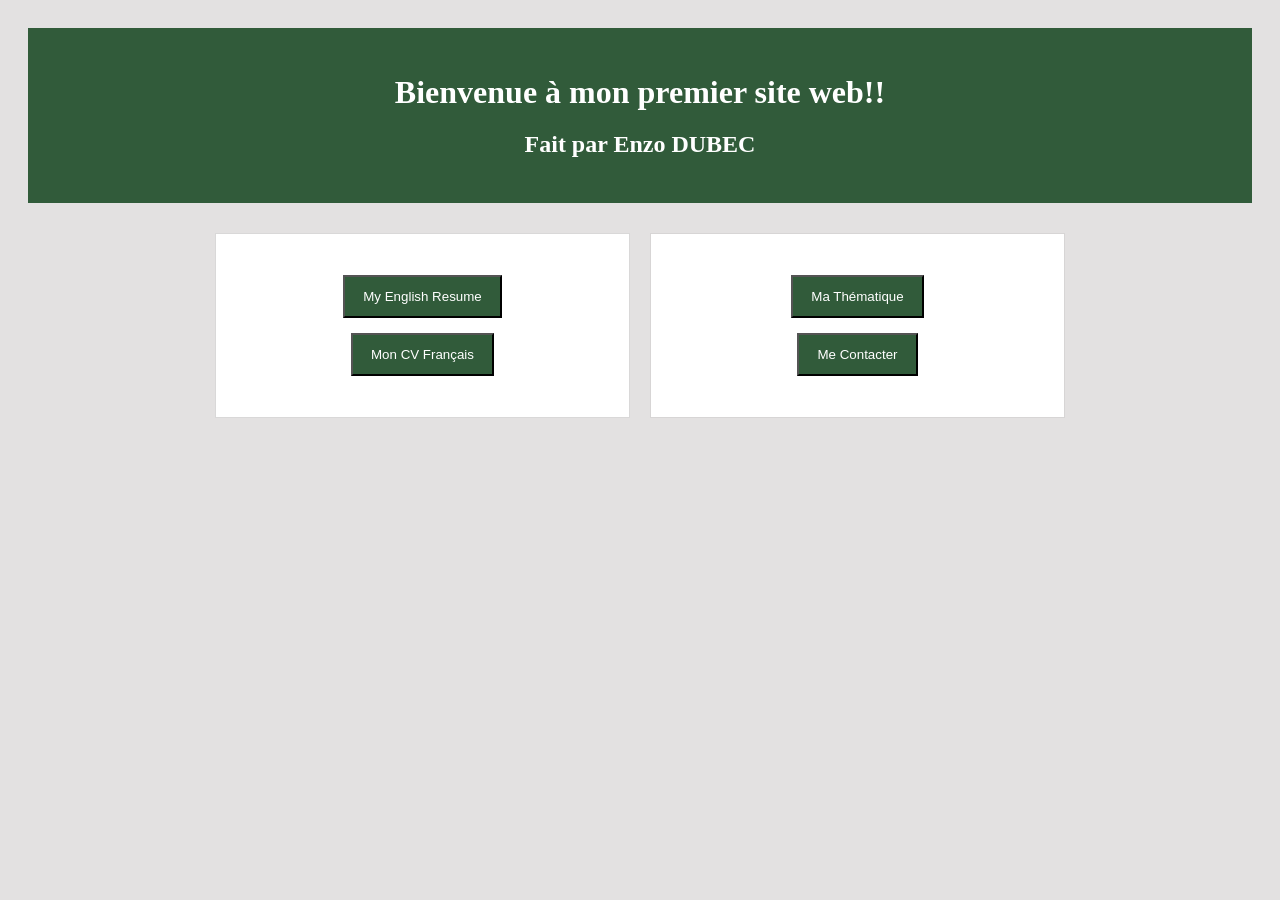
<file: index.html>
<!DOCTYPE html>
<!-- Indique que ce fichier est une page HTML (basique -_-) -->
<html>
    <!-- <html> : contient toute la page -->

    <head>
        <!-- <head> : informations invisibles sur la page (titre, style, accents... en bref le paramétrage) -->
        <meta charset="utf-8"> <!-- Permet d'afficher correctement les accents (é, è, à... puisque certain navigateur ont du mal à les afficher) -->
        <title>Accueil Site Web DUBEC</title> <!-- Titre affiché dans l'onglet du navigateur, en haut -->
        <link rel="stylesheet" href="index.css"> <!-- Relie la page à son fichier de style, soit le fichier css (couleurs, mise en page) -->
    </head>

    <body>
    <!-- <body> : tout ce qui est visible sur la page, le corps quoi... -->

    <!-- <header> : l'en-tête de la page (titre principal) -->
    <header>
      <strong><h1>Bienvenue à mon premier site web!!</h1></strong> <!-- <h1> : titre principal, <strong> : texte en gras -->
      <p><h2>Fait par Enzo DUBEC</h2></p> <!-- <h2> : sous-titre, <p> : paragraphe -->
    </header>

    <!-- <div> class="content" Est la fondation de la page (positionnement de left et right) -->
    <div class="content">

     <!-- Colonne de gauche : les CV, français et anglais -->
     <div class="left">
        <ul> <!-- <ul> : liste -->
         <!-- <li> : un élément de la liste, <button> : bouton, <a href="..."> sont les boutons avec les liens des CV  -->
         <li><button><a href="EN_Resume_html.HTML">My English Resume</a></button></li>
         <li><button><a href="FR_CV_html.HTML">Mon CV Français</a></button></li>
        </ul>
        
     </div>

     <!-- Colonne de droite : la thématique/projet choisit et le contact -->
     <div class="right">
      <ul>
        <!-- [répétiton] <li> : un élément de la liste, <button> : bouton, <a href="..."> sont les boutons avec les liens des CV  -->
         <li><button><a href="Thematique.html">Ma Thématique</a></button></li>
         <li><button><a href="Contacte.html">Me Contacter</a></button></li>
      </ul>
     </div>
    </div>     
    </body>
</html>
</file>
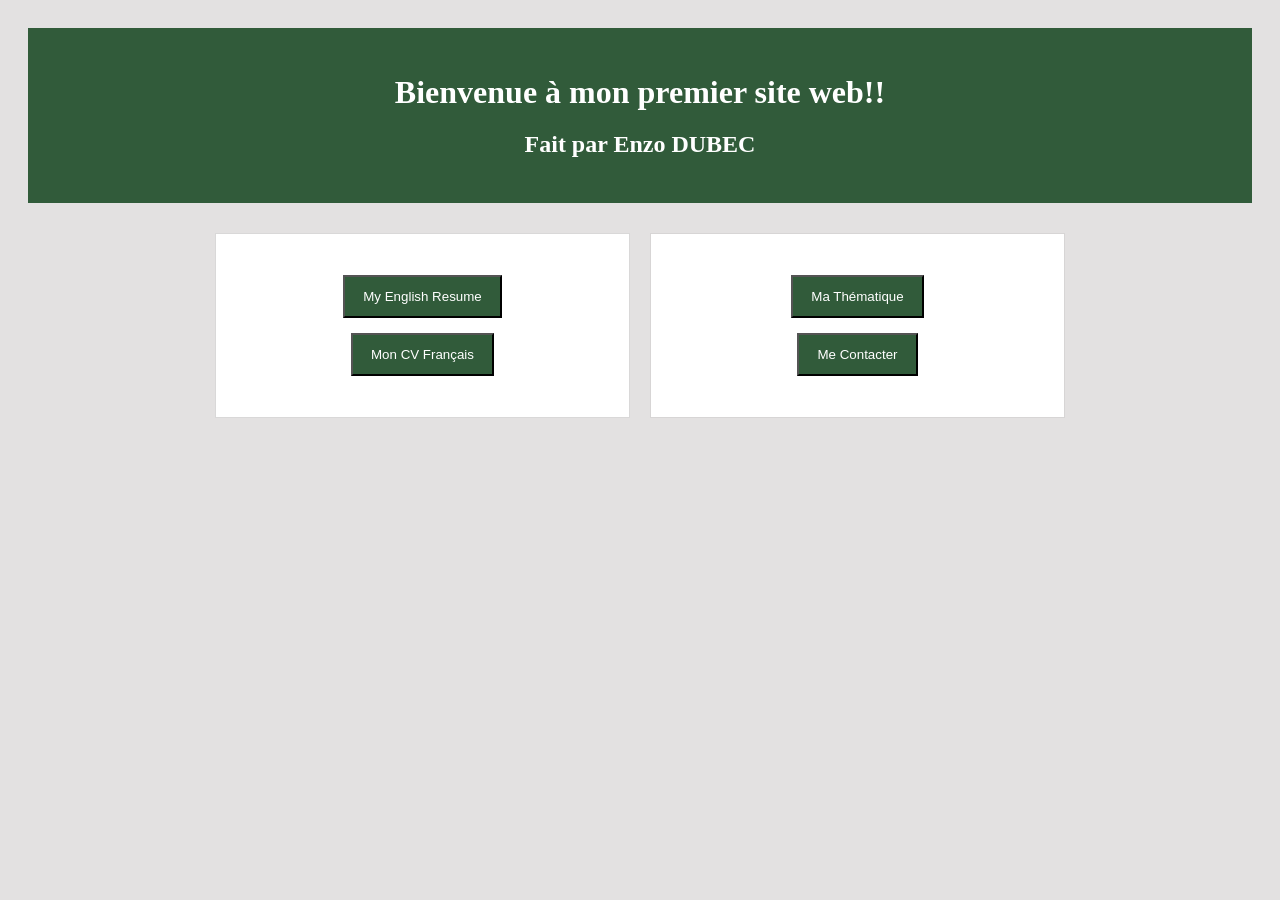
<file: accueil.html>
<!DOCTYPE html>
<!-- Indique que ce fichier est une page HTML (basique -_-) -->
<html>
    <!-- <html> : contient toute la page -->

    <head>
        <!-- <head> : informations invisibles sur la page (titre, style, accents... en bref le paramétrage) -->
        <meta charset="utf-8"> <!-- Permet d'afficher correctement les accents (é, è, à... puisque certain navigateur ont du mal à les afficher) -->
        <title>Accueil Site Web DUBEC</title> <!-- Titre affiché dans l'onglet du navigateur, en haut -->
        <link rel="stylesheet" href="accueil.css"> <!-- Relie la page à son fichier de style, soit le fichier css (couleurs, mise en page) -->
    </head>

    <body>
    <!-- <body> : tout ce qui est visible sur la page, le corps quoi... -->

    <!-- <header> : l'en-tête de la page (titre principal) -->
    <header>
      <strong><h1>Bienvenue à mon premier site web!!</h1></strong> <!-- <h1> : titre principal, <strong> : texte en gras -->
      <p><h2>Fait par Enzo DUBEC</h2></p> <!-- <h2> : sous-titre, <p> : paragraphe -->
    </header>

    <!-- <div> class="content" Est la fondation de la page (positionnement de left et right) -->
    <div class="content">

     <!-- Colonne de gauche : les CV, français et anglais -->
     <div class="left">
        <ul> <!-- <ul> : liste -->
         <!-- <li> : un élément de la liste, <button> : bouton, <a href="..."> sont les boutons avec les liens des CV  -->
         <li><button><a href="EN_Resume_html.HTML">My English Resume</a></button></li>
         <li><button><a href="FR_CV_html.HTML">Mon CV Français</a></button></li>
        </ul>
        
     </div>

     <!-- Colonne de droite : la thématique/projet choisit et le contact -->
     <div class="right">
      <ul>
        <!-- [répétiton] <li> : un élément de la liste, <button> : bouton, <a href="..."> sont les boutons avec les liens des CV  -->
         <li><button><a href="Thematique.html">Ma Thématique</a></button></li>
         <li><button><a href="Contacte.html">Me Contacter</a></button></li>
      </ul>
     </div>
    </div>     
    </body>
</html>
</file>
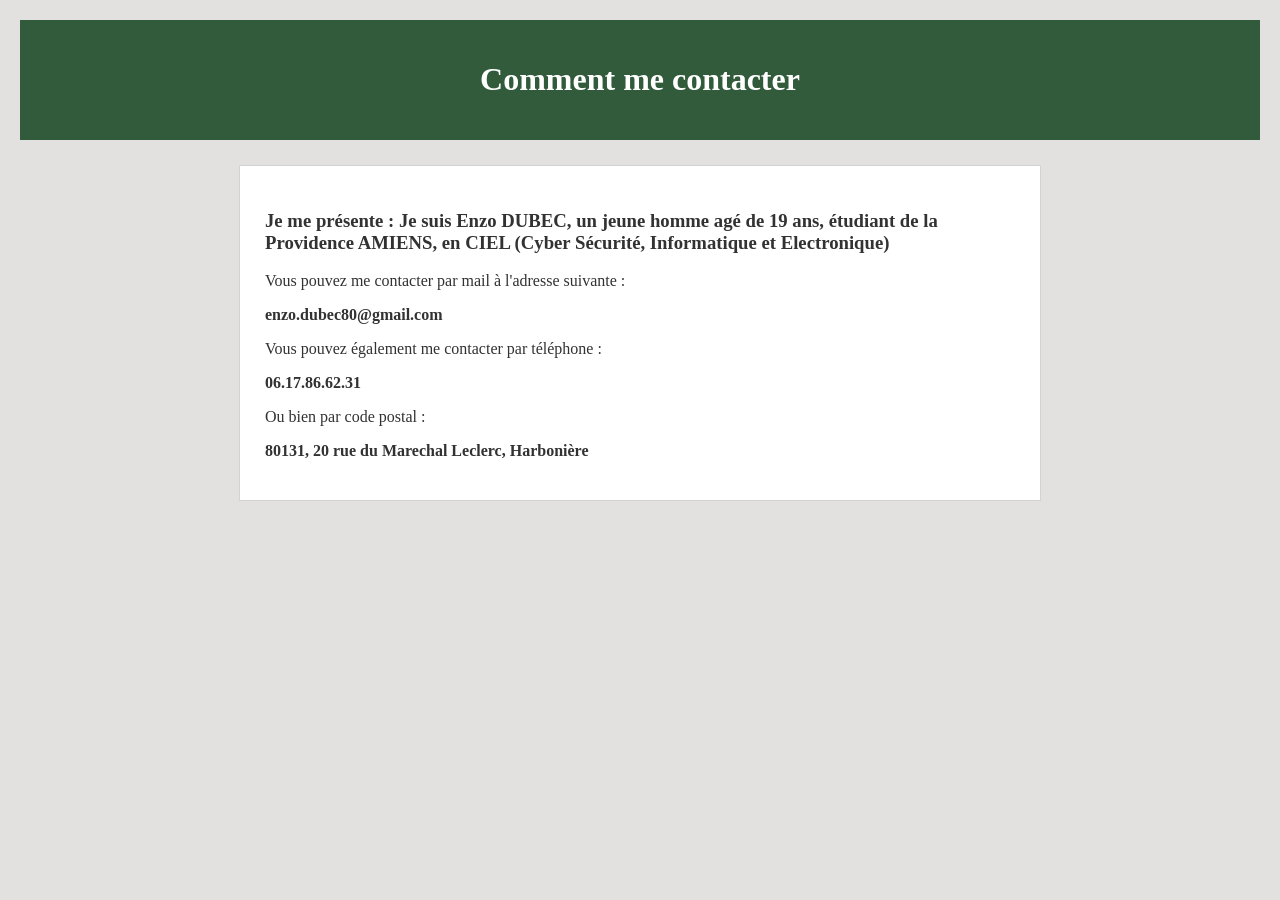
<file: Contacte.html>
<!DOCTYPE html>
<!-- Indique au navigateur que ce fichier est une page HTML -->
<html>
    <head>
        <!-- Informations invisibles sur la page (titre, style, accents... en bref le paramétrage) -->
        <title>Contact</title> <!-- Titre affiché dans l'onglet du navigateur en haut -->
        <link rel="stylesheet" href="contacte.css"> <!-- Relie la page à son fichier de style, soit le fichier css (couleurs, mise en page) -->
    </head>
    <body>
     <!-- <header> : l'en-tête de la page -->
     <header>
        <h1>Comment me contacter</h1> <!-- Titre principal de la page qui est celle de Contact -->
     </header> 

    <!-- <div> : regroupe le contenu de la page -->
    <div class="content">
            <!-- Ma présentation et comment me contacter, utilisant la balise <p> soit paragraphe -->
            <p><h3>Je me présente : Je suis Enzo DUBEC, un jeune homme agé de 19 ans, étudiant de la Providence AMIENS, en CIEL (Cyber Sécurité, Informatique et Electronique)</h3></p>
            <p>Vous pouvez me contacter par mail à l'adresse suivante :</p>
            <!-- <strong> : met le texte en gras pour le mettre en évidence -->
            <p><strong>enzo.dubec80@gmail.com</strong></p>
            <p>Vous pouvez également me contacter par téléphone :</p>
            <!-- éviter de publier son numéro de téléphone merci (-_-) ou de m'appeler inutilement -->
            <p><strong>06.17.86.62.31</strong></p>
            <p>Ou bien par code postal :</p>
            <p><strong>80131, 20 rue du Marechal Leclerc, Harbonière</strong></p>
        </div>
    </body>
</html>
</file>
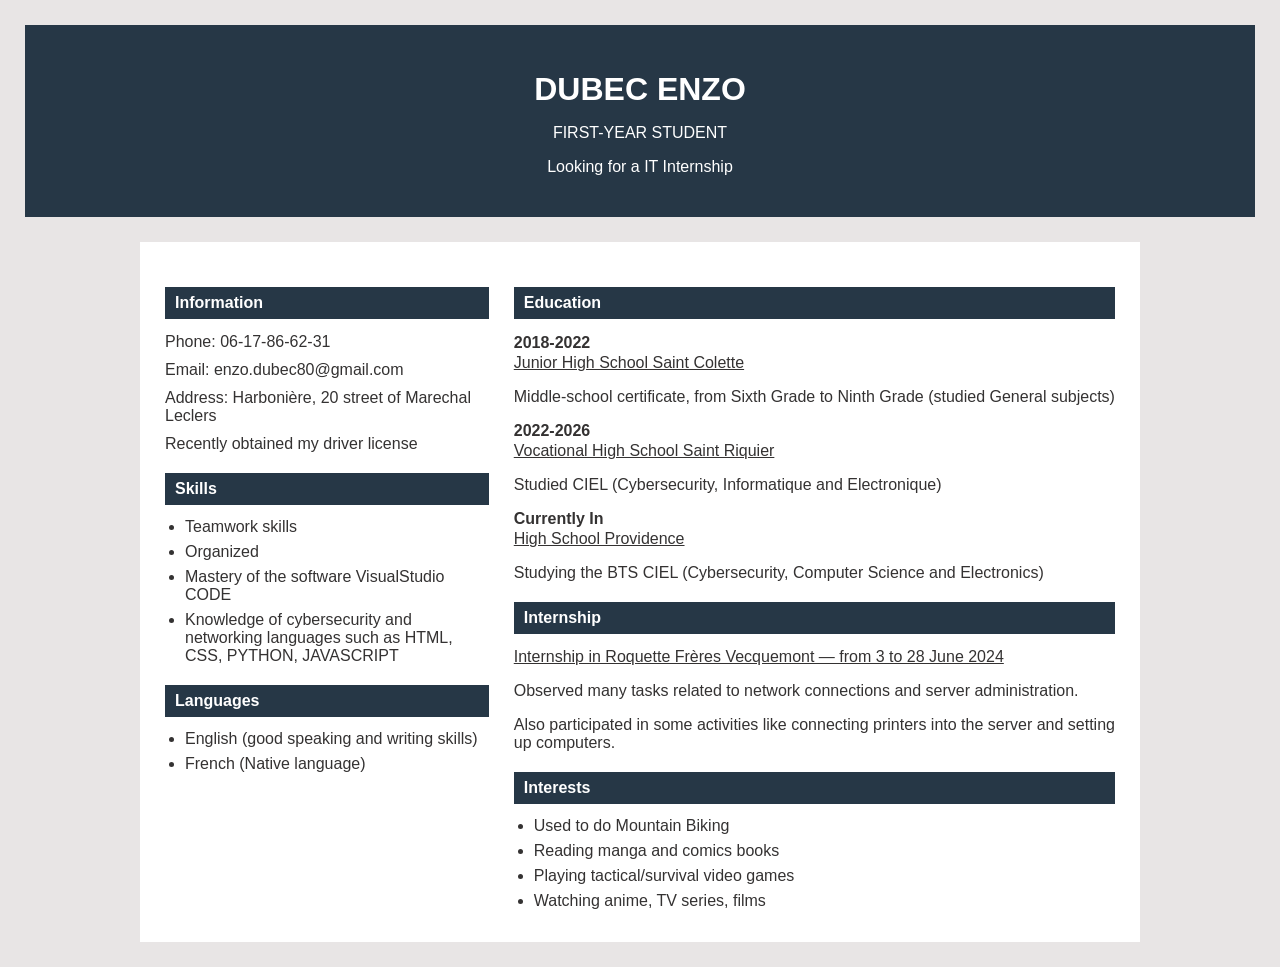
<file: EN_Resume_html.HTML>
<!DOCTYPE html>
<!-- Indique au navigateur que ce fichier est une page HTML -->
<html>
<head>
<!-- Informations invisibles sur la page (titre, style, accents... en bref le paramétrage) -->
<meta charset="UTF-8"> <!-- Permet d'afficher correctement les accents et caractères spéciaux -->
<title>Dubec Enzo Resume</title> <!-- Titre affiché dans l'onglet du navigateur -->
<link rel="stylesheet" href="EN_Resume.css"> <!-- Relie la page à son fichier de style css -->
</head>
<body>

<!-- <header> : en-tête du CV (mon nom, statut, stage, etc...) -->
<header>
  <h1>DUBEC ENZO</h1> <!-- Mon nom-->
  <p>FIRST-YEAR STUDENT</p> <!-- Mon statut d'étudiant -->
  <p>Looking for a IT Internship</p> <!-- Mon objectif de stage -->
</header>

<!-- <div> : boîte qui regroupe tout le contenu du CV -->
<div class="content">

  <!-- Colonne de gauche : informations pratiques, compétences, langues -->
  <div class="left">
    <h2>Information</h2> <!-- <h2> : titre de section -->
    <div class="contact"> <!-- div pour les coordonnées et moyen de contact -->
      <p>Phone: 06-17-86-62-31</p>
      <p>Email: enzo.dubec80@gmail.com</p>
      <p>Address: Harbonière, 20 street of Marechal Leclers</p>
      <p>Recently obtained my driver license</p> <!-- Obtenue récemment durant les vacances (^.^) -->
    </div>

    <h2>Skills</h2>
    <!-- <ul> : liste ordonnée, <li> : un élément de la liste -->
    <ul>
      <li>Teamwork skills</li> <!-- Je sais travailler en équipe et m'adapter aux autres -->
      <li>Organized</li> <!-- Je suis organisé et j'aime que les choses soient bien faites sauf quand je suis pressé -->
      <li>Mastery of the software VisualStudio CODE</li> <!-- Je dirai pas maîtrise mais plutôt une bonne connaissance -->
      <li>Knowledge of cybersecurity and networking languages such as HTML, CSS, PYTHON, JAVASCRIPT</li>
    </ul>

    <h2>Languages</h2> <!-- un de mes points forts -->
    <ul>
      <li>English (good speaking and writing skills)</li>
      <li>French (Native language)</li>
    </ul>
  </div>

  <!-- Colonne de droite : parcours scolaire, stage, centres d'intérêt -->
  <div class="right">
    <h2>Education</h2>
    <!-- Les "class" (date, school, detail) permettent au CSS de mettre en forme chaque type d'information avec different styles (comme souligné ou bien d'autre choses) -->
    <p class="date">2018-2022</p>
    <p class="school">Junior High School Saint Colette</p>
    <p class="detail">Middle-school certificate, from Sixth Grade to Ninth Grade (studied General subjects)</p>
    <p class="date">2022-2026</p>
    <p class="school">Vocational High School Saint Riquier</p>
    <p class="detail">Studied CIEL (Cybersecurity, Informatique and Electronique)</p>
    <p class="date">Currently In</p>
    <p class="school">High School Providence</p>
    <p class="detail">Studying the BTS CIEL (Cybersecurity, Computer Science and Electronics)</p>
    <h2>Internship</h2>
    <p class="school">Internship in Roquette Frères Vecquemont — from 3 to 28 June 2024</p>
    <p class="detail">Observed many tasks related to network connections and server administration.</p> 
    <p class="detail">Also participated in some activities like connecting printers into the server and setting up computers.</p>

    <h2>Interests</h2> <!-- Mes centres d'intérêt, ce que j'aime faire dans mon temps libre -->
    <ul>
      <li>Used to do Mountain Biking</li>
      <li>Reading manga and comics books</li>
      <li>Playing tactical/survival video games </li>
      <li>Watching anime, TV series, films</li>
    </ul>

  </div>

</div>

</body>
</html>
</file>
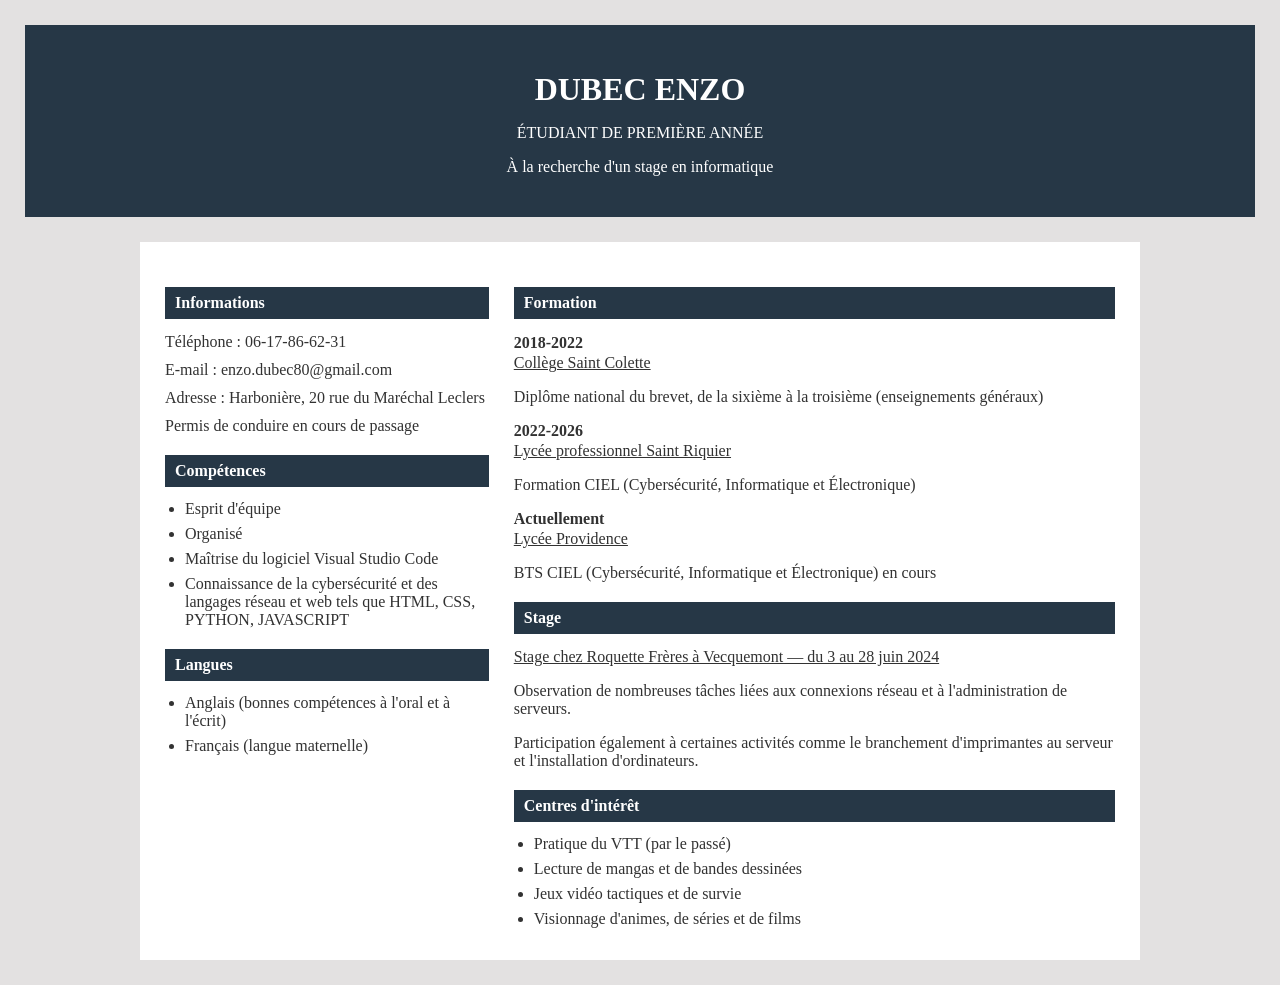
<file: FR_CV_html.HTML>
<!DOCTYPE html>
<!-- Indique au navigateur que ce fichier est une page HTML -->
<html>
<head>
<!-- Informations invisibles sur la page -->
<meta charset="UTF-8"> <!-- Permet d'afficher correctement les accents -->
<title>CV Dubec Enzo</title> <!-- Titre affiché dans l'onglet du navigateur -->
<link rel="stylesheet" href="FR_CV.css"> <!-- Relie la page à son fichier de style css -->
</head>
<body>

<!-- <header> : en-tête du CV (nom, statut, recherche de stage) -->
<header>
  <h1>DUBEC ENZO</h1> <!-- Titre principal : le nom -->
  <p>ÉTUDIANT DE PREMIÈRE ANNÉE</p> <!-- <p> : paragraphe -->
  <p>À la recherche d'un stage en informatique</p>
</header>

<!-- <div> : div qui regroupe tout le contenu du CV -->
<div class="content">

  <!-- Colonne de gauche : informations pratiques, compétences, langues -->
  <div class="left">
    <h2>Informations</h2> <!-- <h2> : titre de section -->
    <div class="contact"> <!-- Boîte pour les coordonnées et moyens de contact -->
      <p>Téléphone : 06-17-86-62-31</p>
      <p>E-mail : enzo.dubec80@gmail.com</p>
      <p>Adresse : Harbonière, 20 rue du Maréchal Leclers</p>
      <p>Permis de conduire en cours de passage</p>
    </div>

    <h2>Compétences</h2>
    <!-- <ul> : liste à puces, <li> : un élément de la liste -->
    <ul>
      <li>Esprit d'équipe</li> <!-- Je sais travailler en équipe et m'adapter aux autres -->
      <li>Organisé</li><!-- Je suis organisé et j'aime que les choses soient bien faites sauf quand je suis pressé -->
      <li>Maîtrise du logiciel Visual Studio Code</li> <!-- Je dirai pas maîtrise mais plutôt une bonne connaissance -->
      <li>Connaissance de la cybersécurité et des langages réseau et web tels que HTML, CSS, PYTHON, JAVASCRIPT</li>
    </ul>

    <h2>Langues</h2> <!-- un de mes points forts -->
    <ul>
      <li>Anglais (bonnes compétences à l'oral et à l'écrit)</li>
      <li>Français (langue maternelle)</li>
    </ul>
  </div>

  <!-- Colonne de droite : parcours scolaire, stage, centres d'intérêt -->
  <div class="right">
    <h2>Formation</h2>
    <!-- Les "class" (date, school, detail) permettent au CSS de mettre en forme chaque type d'information avec different styles (comme souligné ou bien d'autre choses) -->
    <p class="date">2018-2022</p>
    <p class="school">Collège Saint Colette</p>
    <p class="detail">Diplôme national du brevet, de la sixième à la troisième (enseignements généraux)</p>
    <p class="date">2022-2026</p>
    <p class="school">Lycée professionnel Saint Riquier</p>
    <p class="detail">Formation CIEL (Cybersécurité, Informatique et Électronique)</p>
    <p class="date">Actuellement</p>
    <p class="school">Lycée Providence</p>
    <p class="detail">BTS CIEL (Cybersécurité, Informatique et Électronique) en cours</p>
    <h2>Stage</h2>
    <p class="school">Stage chez Roquette Frères à Vecquemont — du 3 au 28 juin 2024</p>
    <p class="detail">Observation de nombreuses tâches liées aux connexions réseau et à l'administration de serveurs.</p> 
    <p class="detail">Participation également à certaines activités comme le branchement d'imprimantes au serveur et l'installation d'ordinateurs.</p>

    <h2>Centres d'intérêt</h2> <!-- Mes centres d'intérêt, ce que j'aime faire dans mon temps libre -->
    <ul>
      <li>Pratique du VTT (par le passé)</li>
      <li>Lecture de mangas et de bandes dessinées</li>
      <li>Jeux vidéo tactiques et de survie</li>
      <li>Visionnage d'animes, de séries et de films</li>
    </ul>

  </div>

</div>

</body>
</html>
</file>
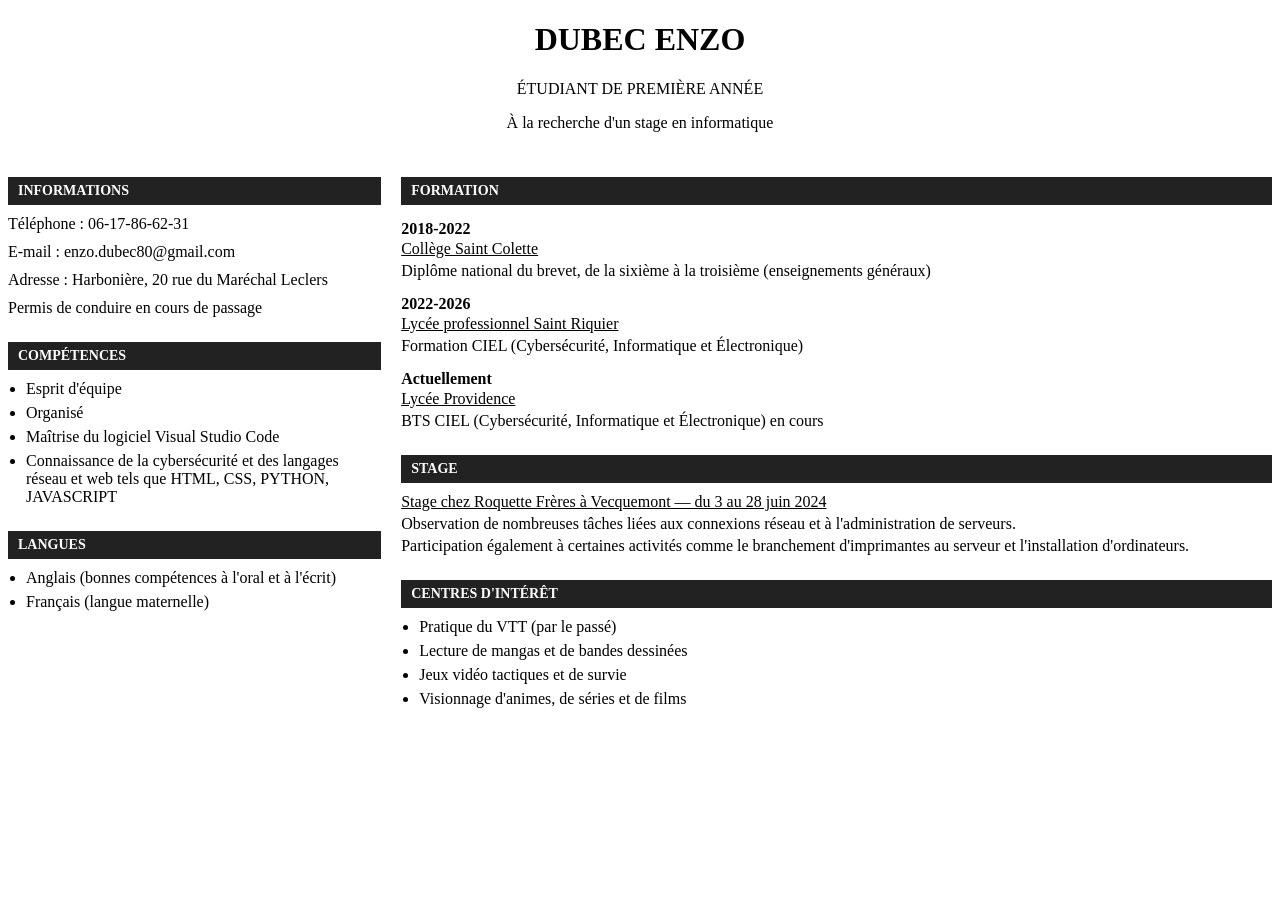
<file: FR_Resume_html.HTML>
<!DOCTYPE html>
<html>
<head>
<meta charset="UTF-8">
<title>CV Dubec Enzo</title>
<link rel="stylesheet" href="FR_Resume.css">
</head>
<body>

<header>
  <h1>DUBEC ENZO</h1>
  <p>ÉTUDIANT DE PREMIÈRE ANNÉE</p>
  <p>À la recherche d'un stage en informatique</p>
</header>

<div class="content">
  <div class="left">
    <h2>Informations</h2>
    <div class="contact">
      <p>Téléphone : 06-17-86-62-31</p>
      <p>E-mail : enzo.dubec80@gmail.com</p>
      <p>Adresse : Harbonière, 20 rue du Maréchal Leclers</p>
      <p>Permis de conduire en cours de passage</p>
    </div>

    <h2>Compétences</h2>
    <ul>
      <li>Esprit d'équipe</li>
      <li>Organisé</li>
      <li>Maîtrise du logiciel Visual Studio Code</li>
      <li>Connaissance de la cybersécurité et des langages réseau et web tels que HTML, CSS, PYTHON, JAVASCRIPT</li>
    </ul>

    <h2>Langues</h2>
    <ul>
      <li>Anglais (bonnes compétences à l'oral et à l'écrit)</li>
      <li>Français (langue maternelle)</li>
    </ul>
  </div>

  <div class="right">
    <h2>Formation</h2>
    <p class="date">2018-2022</p>
    <p class="school">Collège Saint Colette</p>
    <p class="detail">Diplôme national du brevet, de la sixième à la troisième (enseignements généraux)</p>
    <p class="date">2022-2026</p>
    <p class="school">Lycée professionnel Saint Riquier</p>
    <p class="detail">Formation CIEL (Cybersécurité, Informatique et Électronique)</p>
    <p class="date">Actuellement</p>
    <p class="school">Lycée Providence</p>
    <p class="detail">BTS CIEL (Cybersécurité, Informatique et Électronique) en cours</p>
    <h2>Stage</h2>
    <p class="school">Stage chez Roquette Frères à Vecquemont — du 3 au 28 juin 2024</p>
    <p class="detail">Observation de nombreuses tâches liées aux connexions réseau et à l'administration de serveurs.</p> 
    <p class="detail">Participation également à certaines activités comme le branchement d'imprimantes au serveur et l'installation d'ordinateurs.</p>

    <h2>Centres d'intérêt</h2>
    <ul>
      <li>Pratique du VTT (par le passé)</li>
      <li>Lecture de mangas et de bandes dessinées</li>
      <li>Jeux vidéo tactiques et de survie</li>
      <li>Visionnage d'animes, de séries et de films</li>
    </ul>

  </div>

</div>

</body>
</html>
</file>
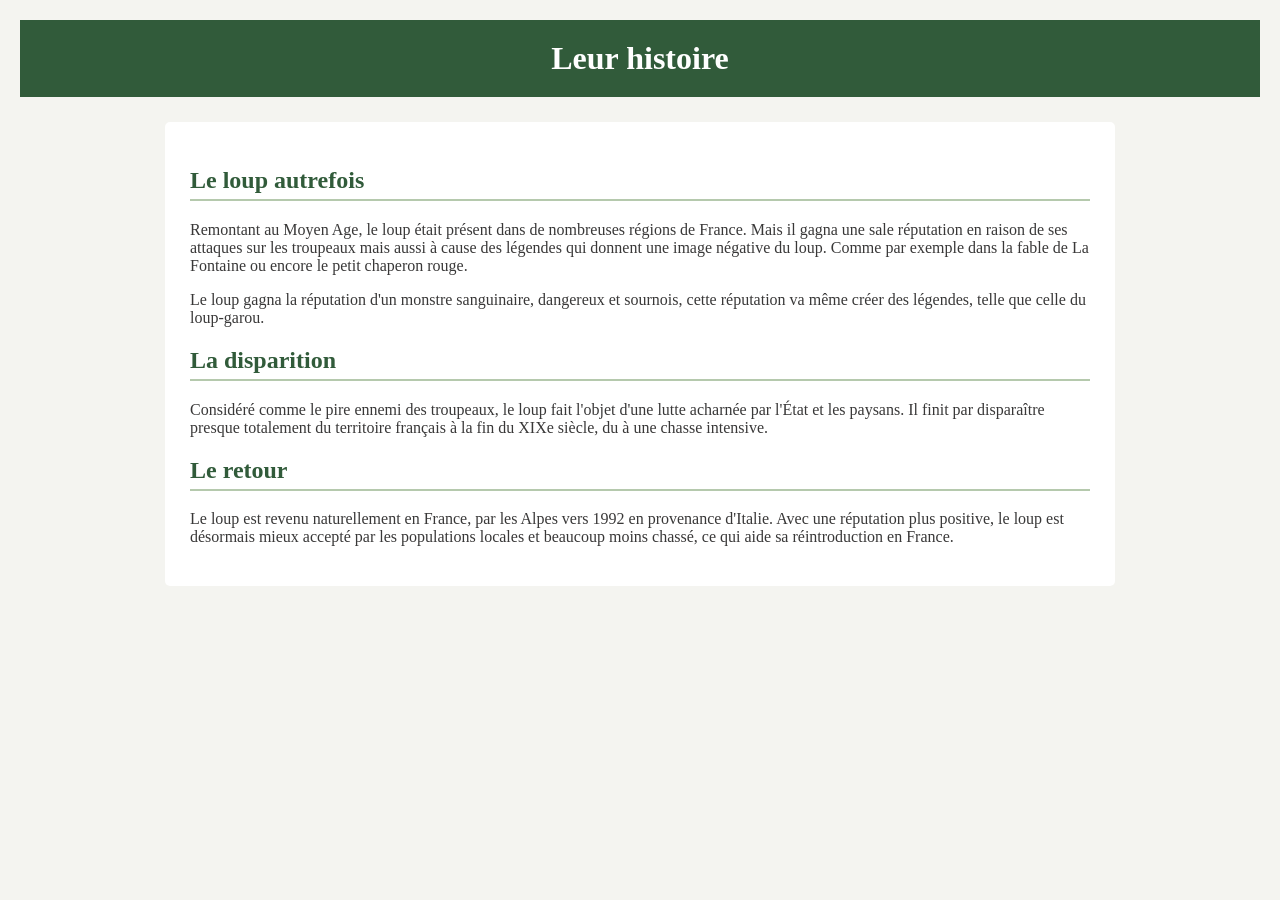
<file: histoire.html>
<!DOCTYPE html>
<!-- Indique au navigateur que ce fichier est une page web HTML (surprenant hein?) -->
<html lang="fr"> <!-- lang="fr" : précise que la page est écrite en français même si je le fais rarement -_- -->
<head>
  <!-- Informations invisibles sur la page -->
  <meta charset="UTF-8"> <!-- Permet d'afficher correctement les accents -->
  <title>Leur histoire | Les loups en France</title> <!-- Titre affiché dans l'onglet du navigateur -->
  <link rel="stylesheet" href="histoire.css"> <!-- Relie la page à son fichier de style css -->
</head>
<body>

  <!-- <header> : l'en-tête de la page -->
  <header>
    <h1>Leur histoire</h1> <!-- Titre principal de la page -->
  </header>

  <!-- <Contenue> : regroupe le contenu principal. Un peu comme la balise <main> -->
  <Contenue>
    <h2>Le loup autrefois</h2> <!-- <h2> : titre de section -->
    <!-- <p> : paragraphe de texte (pour des raisons que j'ignore, mais peut être changer en but de temps en temps) -->
    <p>Remontant au Moyen Age, le loup était présent dans de nombreuses régions de France. Mais il gagna une sale réputation en raison de ses attaques sur les troupeaux mais aussi à cause des légendes qui donnent une image négative du loup. Comme par exemple dans la fable de La Fontaine ou encore le petit chaperon rouge.</p>
    <p>Le loup gagna la réputation d'un monstre sanguinaire, dangereux et sournois, cette réputation va même créer des légendes, telle que celle du loup-garou.</p>
    <h2>La disparition</h2>
    <p> Considéré comme le pire ennemi des troupeaux, le loup fait l'objet d'une lutte acharnée par l'État et les paysans. Il finit par disparaître presque totalement du territoire français à la fin du XIXe siècle, du à une chasse intensive.</p>

    <h2>Le retour</h2>
    <p>Le loup est revenu naturellement en France, par les Alpes vers 1992 en provenance d'Italie. Avec une réputation plus positive, le loup est désormais mieux accepté par les populations locales et beaucoup moins chassé, ce qui aide sa réintroduction en France.</p>
  </Contenue>

</body>
</html>
</file>
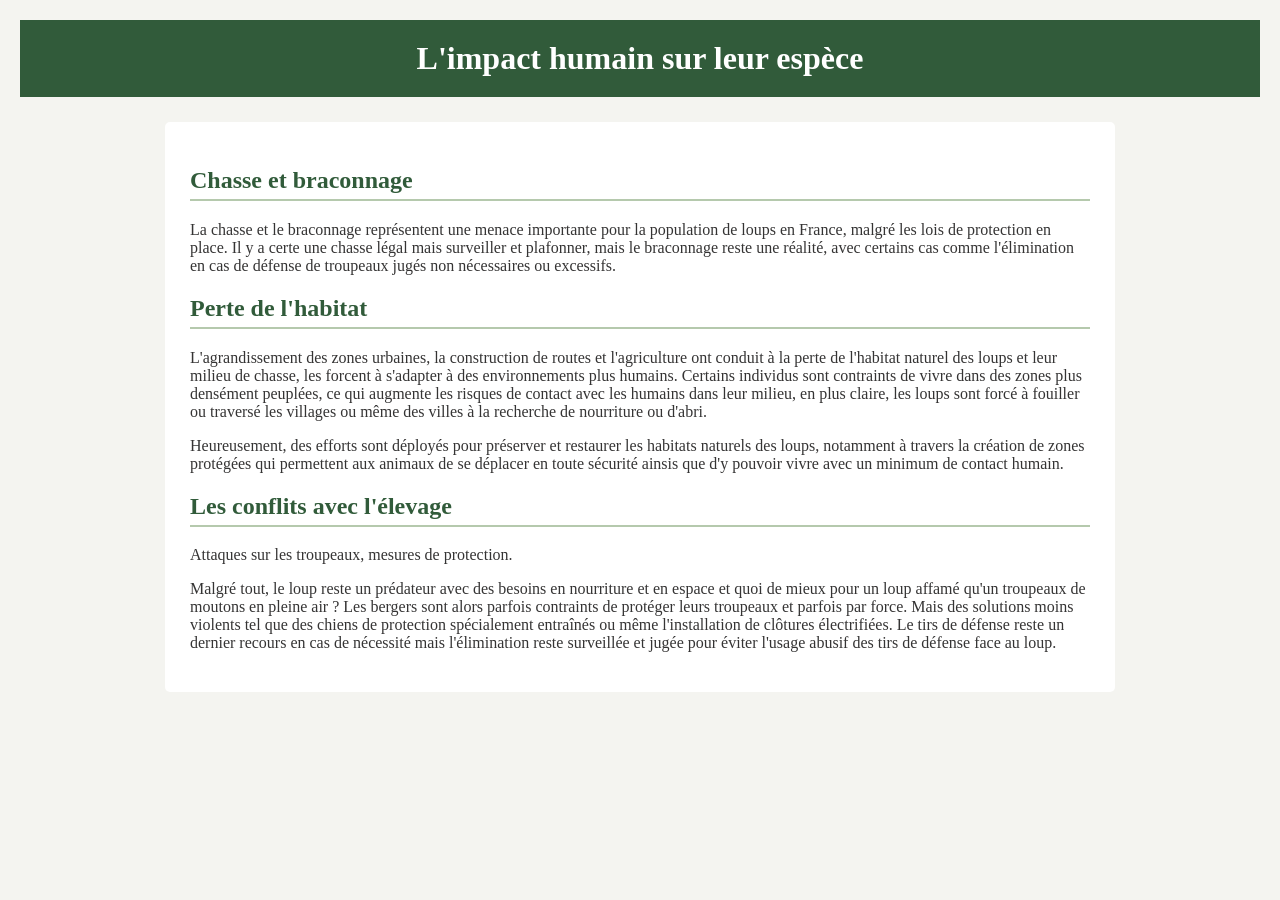
<file: impacte.html>
<!DOCTYPE html>
<!-- Indique au navigateur que ce fichier est une page web HTML (au cas ou vous ne le saviez pas encore) -->
<html lang="fr"> <!-- lang="fr" : précise que la page est écrite en français -->
<head>
  <!-- Informations invisibles sur la page -->
  <meta charset="UTF-8"> <!-- Permet d'afficher correctement les accents -->
  <title>L'impact humain sur leur espèce | Les loups en France</title> <!-- Titre affiché dans l'onglet du navigateur -->
  <link rel="stylesheet" href="impacte.css"> <!-- Relie la page à son fichier de style css -->
</head>
<body>

  <!-- <header> : l'en-tête de la page -->
  <header>
    <h1>L'impact humain sur leur espèce</h1> <!-- Titre principal de la page -->
  </header>

  <!-- <Contenue> : regroupe le contenu principal. Un peu comme la balise <main> -->
  <Contenue>
    <h2>Chasse et braconnage</h2> <!-- <h2> : titre de section -->
    <!-- <p> : paragraphe de texte et info sur la chasse et le braconnage des loups -->
    <p>La chasse et le braconnage représentent une menace importante pour la population de loups en France, malgré les lois de protection en place. Il y a certe une chasse légal mais surveiller et plafonner, mais le braconnage reste une réalité, avec certains cas comme l'élimination en cas de défense de troupeaux jugés non nécessaires ou excessifs.</p>
    <p></p>
    <h2>Perte de l'habitat</h2>
    <p>L'agrandissement des zones urbaines, la construction de routes et l'agriculture ont conduit à la perte de l'habitat naturel des loups et leur milieu de chasse, les forcent à s'adapter à des environnements plus humains. Certains individus sont contraints de vivre dans des zones plus densément peuplées, ce qui augmente les risques de contact avec les humains dans leur milieu, en plus claire, les loups sont forcé à fouiller ou traversé les villages ou même des villes à la recherche de nourriture ou d'abri.</p>
    <p>Heureusement, des efforts sont déployés pour préserver et restaurer les habitats naturels des loups, notamment à travers la création de zones protégées qui permettent aux animaux de se déplacer en toute sécurité ainsis que d'y pouvoir vivre avec un minimum de contact humain.</p>
    <h2>Les conflits avec l'élevage</h2>
    <p>Attaques sur les troupeaux, mesures de protection.</p>
    <p>Malgré tout, le loup reste un prédateur avec des besoins en nourriture et en espace et quoi de mieux pour un loup affamé qu'un troupeaux de moutons en pleine air ? Les bergers sont alors parfois contraints de protéger leurs troupeaux et parfois par force. Mais des solutions moins violents tel que des chiens de protection spécialement entraînés ou même l'installation de clôtures électrifiées. Le tirs de défense reste un dernier recours en cas de nécessité mais l'élimination reste surveillée et jugée pour éviter l'usage abusif des tirs de défense face au loup.</p>
  </Contenue>

</body>
</html>
</file>
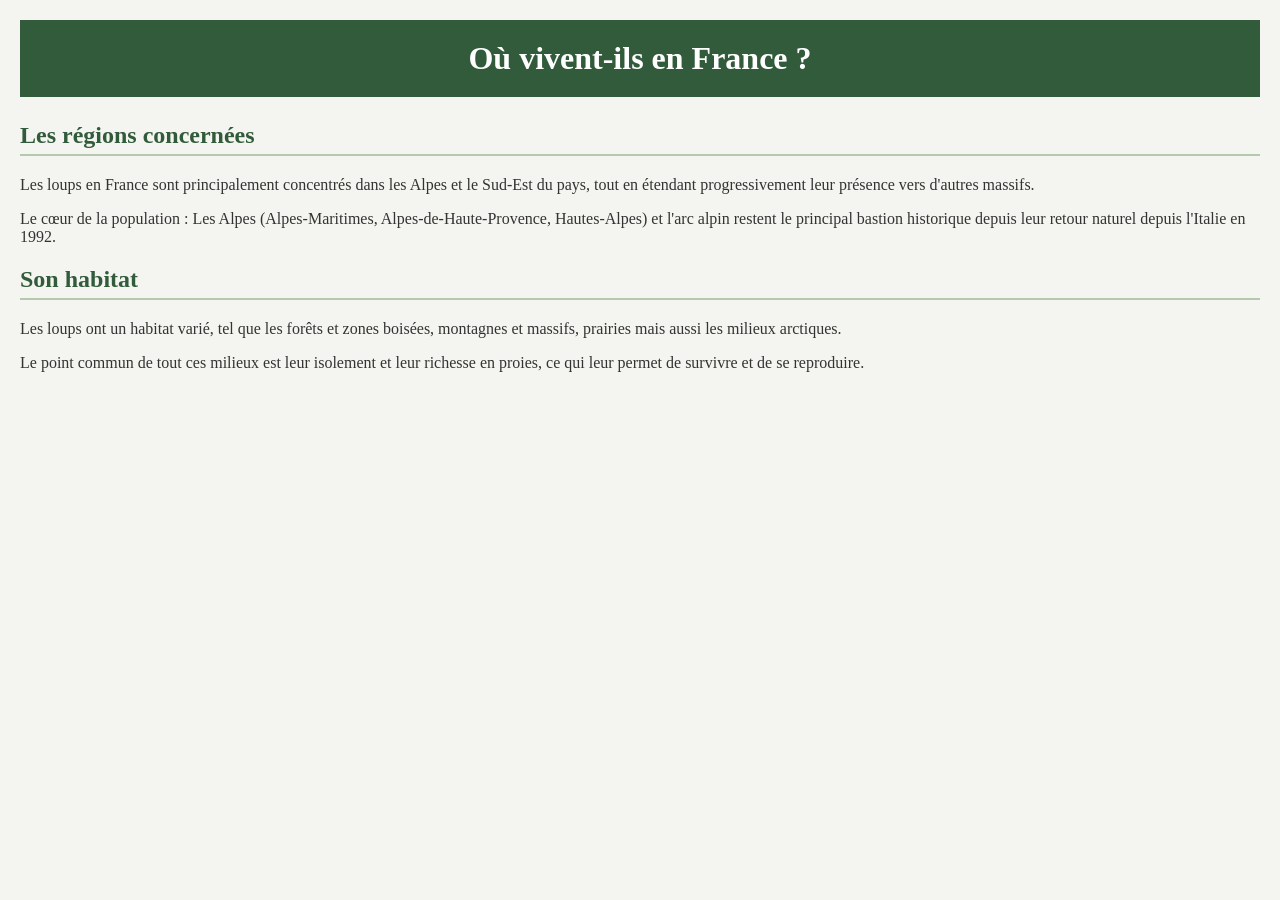
<file: Localisation.html>
<!DOCTYPE html>
<!-- Indique au navigateur que ce fichier est une page web HTML (au cas ou vous ne le saviez pas encore) -->
<html lang="fr"> <!-- lang="fr" : précise que la page est écrite en français -->
<head>
  <!-- Informations invisibles sur la page -->
  <meta charset="UTF-8"> <!-- Permet d'afficher correctement les accents -->
  <title>Où vivent-ils en France ? | Les loups en France</title> <!-- Titre affiché dans l'onglet du navigateur -->
  <link rel="stylesheet" href="Localisation.css"> <!-- Relie la page à son fichier de style css -->
</head>
<body>

  <!-- <header> : l'en-tête de la page -->
  <header>
    <h1>Où vivent-ils en France ?</h1> <!-- Titre principal de la page -->
  </header>

  <!-- <main> : le contenu principal de la page -->
  <main>
    <h2>Les régions concernées</h2> <!-- <h2> : titre de section -->
    <!-- <p> : paragraphe de texte avec informations sur les régions ou les loups habitent -->
    <p>Les loups en France sont principalement concentrés dans les Alpes et le Sud-Est du pays, tout en étendant progressivement leur présence vers d'autres massifs.</p>
    <p>Le cœur de la population : Les Alpes (Alpes-Maritimes, Alpes-de-Haute-Provence, Hautes-Alpes) et l'arc alpin restent le principal bastion historique depuis leur retour naturel depuis l'Italie en 1992.</p>
    <h2>Son habitat</h2>
    <p>Les loups ont un habitat varié, tel que les forêts et zones boisées, montagnes et massifs, prairies mais aussi les milieux arctiques.</p>
    <p>Le point commun de tout ces milieux est leur isolement et leur richesse en proies, ce qui leur permet de survivre et de se reproduire.</p>

  </main>

</body>
</html>
</file>
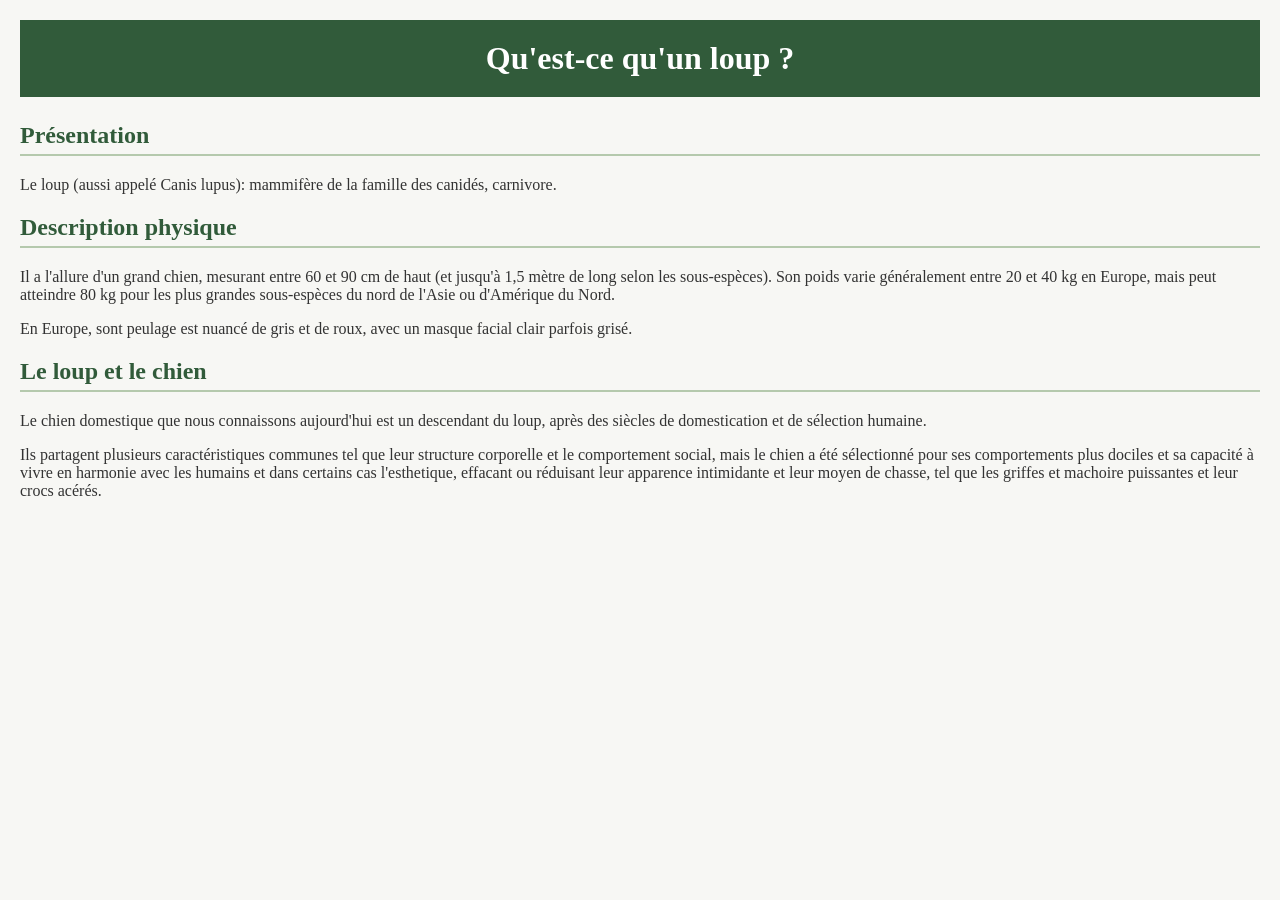
<file: loup.html>
<!DOCTYPE html>
<!-- Indique au navigateur que ce fichier est une page web HTML (au cas ou vous ne le saviez pas encore) -->
<html lang="fr"> <!-- lang="fr" : précise que la page est écrite en français -->
<head>
  <!-- Informations invisibles sur la page -->
  <meta charset="UTF-8"> <!-- Permet d'afficher correctement les accents -->
  <title>Qu'est-ce qu'un loup ? | Les loups en France</title> <!-- Titre affiché dans l'onglet du navigateur -->
  <link rel="stylesheet" href="loup.css"> <!-- Relie la page à son fichier de style css -->
</head>
<body>

  <!-- <header> : l'en-tête de la page -->
  <header>
    <h1>Qu'est-ce qu'un loup ?</h1> <!-- Titre principal de la page -->
  </header>

  <!-- <main> : le contenu principal de la page -->
  <main>
    <h2>Présentation</h2> <!-- <h2> : titre de section -->
    <!-- <p> : paragraphe de texte -->
    <p>Le loup (aussi appelé Canis lupus): mammifère de la famille des canidés, carnivore.</p>
    <h2>Description physique</h2>
    <p> Il a l'allure d'un grand chien, mesurant entre 60 et 90 cm de haut (et jusqu'à 1,5 mètre de long selon les sous-espèces). Son poids varie généralement entre 20 et 40 kg en Europe, mais peut atteindre 80 kg pour les plus grandes sous-espèces du nord de l'Asie ou d'Amérique du Nord.</p>
    <p> En Europe, sont peulage est nuancé de gris et de roux, avec un masque facial clair parfois grisé.</p>
    <h2>Le loup et le chien</h2>
    <p>Le chien domestique que nous connaissons aujourd'hui est un descendant du loup, après des siècles de domestication et de sélection humaine.</p>
    <p>Ils partagent plusieurs caractéristiques communes tel que leur structure corporelle et le comportement social, mais le chien a été sélectionné pour ses comportements plus dociles et sa capacité à vivre en harmonie avec les humains et dans certains cas l'esthetique, effacant ou réduisant leur apparence intimidante et leur moyen de chasse, tel que les griffes et machoire puissantes et leur crocs acérés.</p>
  </main>

</body>
</html>
</file>
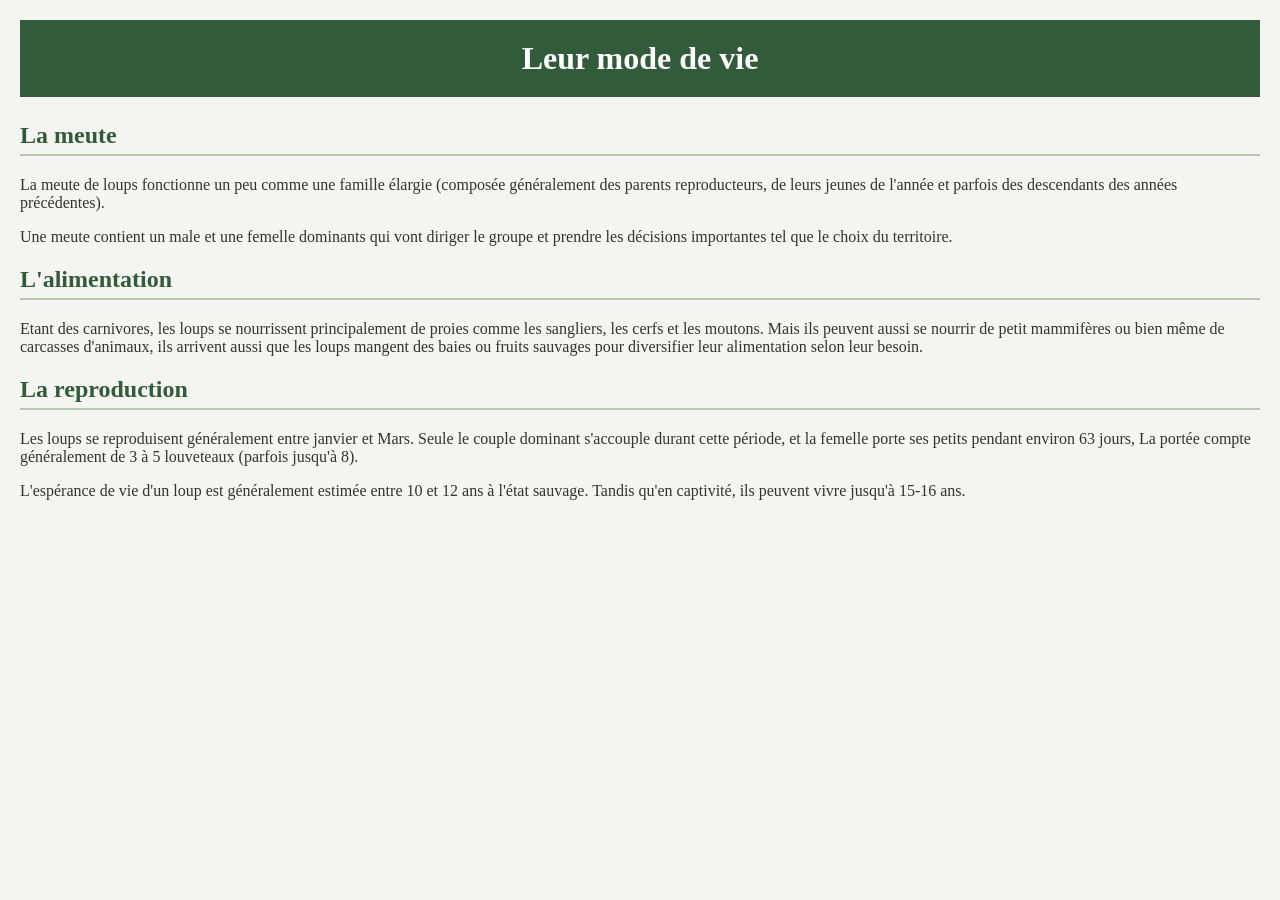
<file: mode-de-vie.html>
<!DOCTYPE html>
<!-- Indique au navigateur que ce fichier est une page web HTML (au cas ou vous ne le saviez pas encore) -->
<html lang="fr"> <!-- lang="fr" : précise que la page est écrite en français -->
<head>
  <!-- Informations invisibles sur la page -->
  <meta charset="UTF-8"> <!-- Permet d'afficher correctement les accents -->
  <title>Leur mode de vie | Les loups en France</title> <!-- Titre affiché dans l'onglet du navigateur -->
  <link rel="stylesheet" href="mode-de-vie.css"> <!-- Relie la page à son fichier de style css -->
</head>
<body>

  <!-- <header> : l'en-tête de la page -->
  <header>
    <h1>Leur mode de vie</h1> <!-- Titre principal de la page -->
  </header>

  <!-- <main> : le contenu principal de la page -->
  <main>
    <h2>La meute</h2> <!-- <h2> : titre de section -->
    <!-- <p> : paragraphe de texte avec informations sur comme les loups vivent en groupe -->
    <p>La meute de loups fonctionne un peu comme une famille élargie (composée généralement des parents reproducteurs, de leurs jeunes de l'année et parfois des descendants des années précédentes).</p>
    <p>Une meute contient un male et une femelle dominants qui vont diriger le groupe et prendre les décisions importantes tel que le choix du territoire.</p>
    <h2>L'alimentation</h2>
    <p>Etant des carnivores, les loups se nourrissent principalement de proies comme les sangliers, les cerfs et les moutons. Mais ils peuvent aussi se nourrir de petit mammifères ou bien même de carcasses d'animaux, ils arrivent aussi que les loups mangent des baies ou fruits sauvages pour diversifier leur alimentation selon leur besoin.</p>

    <h2>La reproduction</h2>
    <p>Les loups se reproduisent généralement entre janvier et Mars. Seule le couple dominant s'accouple durant cette période, et la femelle porte ses petits pendant environ 63 jours, La portée compte généralement de 3 à 5 louveteaux (parfois jusqu'à 8).</p>
    <p>L'espérance de vie d'un loup est généralement estimée entre 10 et 12 ans à l'état sauvage. Tandis qu'en captivité, ils peuvent vivre jusqu'à 15-16 ans.</p>
  </main>
</body>
</html>
</file>
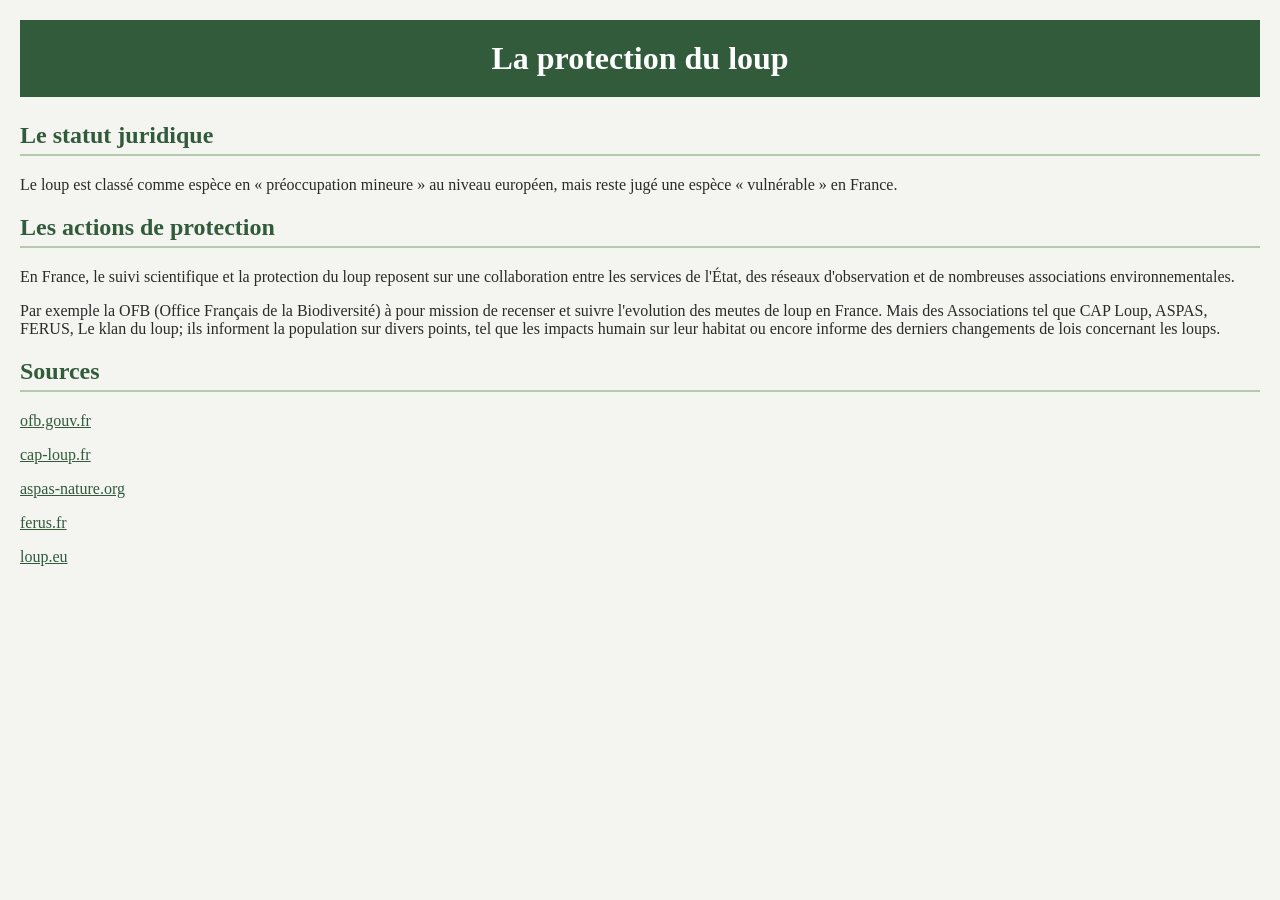
<file: protection.html>
<!DOCTYPE html>
<!-- Indique au navigateur que ce fichier est une page web HTML (au cas ou vous ne le saviez pas encore) -->
<html lang="fr"> <!-- lang="fr" : précise que la page est écrite en français -->
<head>
  <!-- Informations invisibles sur la page -->
  <meta charset="UTF-8"> <!-- Permet d'afficher correctement les accents -->
  <title>La protection du loup | Les loups en France</title> <!-- Titre affiché dans l'onglet du navigateur -->
  <link rel="stylesheet" href="protection.css"> <!-- Relie la page à son fichier de style css -->
</head>
<body>

  <!-- <header> : l'en-tête de la page -->
  <header>
    <h1>La protection du loup</h1> <!-- Titre principal de la page -->
  </header>

  <!-- <main> : le contenu principal de la page, une alternative à content mais avec different style css -->
  <main>
    <h2>Le statut juridique</h2> <!-- <h2> : titre de section -->
    <!-- <p> : paragraphe de texte avec informations sur le statut légal du loup en France mais aussi en Europe -->
    <p>Le loup est classé comme espèce en « préoccupation mineure » au niveau européen, mais reste jugé une espèce « vulnérable » en France.</p>

    <h2>Les actions de protection</h2>
    <p>En France, le suivi scientifique et la protection du loup reposent sur une collaboration entre les services de l'État, des réseaux d'observation et de nombreuses associations environnementales.</p>
    <p>Par exemple la OFB (Office Français de la Biodiversité) à pour mission de recenser et suivre l'evolution des meutes de loup en France. Mais des Associations tel que CAP Loup, ASPAS, FERUS, Le klan du loup; ils informent la population sur divers points, tel que les impacts humain sur leur habitat ou encore informe des derniers changements de lois concernant les loups.</p>

    <h2>Sources</h2> <!-- Les sources d'information que j'ai utilisées (parce que j'invente pas des informations)-->
    <!-- <a href="..."> : lien cliquable vers un site externe qui a servi de source -->
    <p><a href="https://ofb.gouv.fr/reseau-loup-lynx">ofb.gouv.fr</a></p>
    <p><a href="https://www.cap-loup.fr">cap-loup.fr</a></p>
    <p><a href="https://www.aspas-nature.org">aspas-nature.org</a></p>
    <p><a href="https://www.ferus.fr">ferus.fr</a></p>
    <p><a href="https://loup.eu">loup.eu</a></p>
  </main>

</body>
</html>
</file>
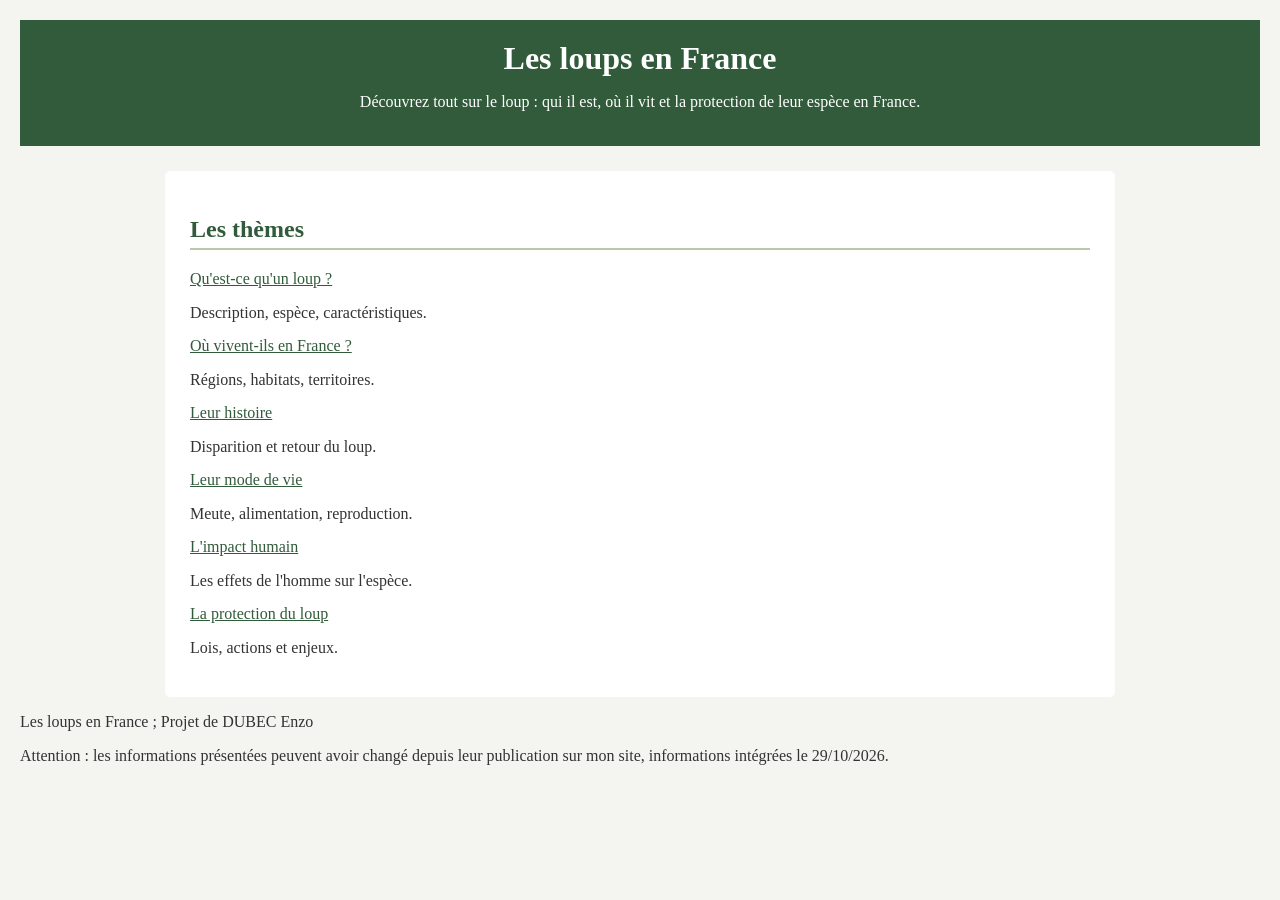
<file: Thematique.html>
<!DOCTYPE html>
<!-- Indique au navigateur que ce fichier est une page web HTML (au cas ou vous ne le saviez pas encore) -->
<html lang="fr"> <!-- lang="fr" : précise que la page est écrite en français -->
<head>
  <!-- Informations invisibles sur la page -->
  <meta charset="UTF-8"> <!-- Permet d'afficher correctement les accents -->
  <title>Les loups en France</title> <!-- Titre affiché dans l'onglet du navigateur -->
  <link rel="stylesheet" href="Thematique.css"> <!-- Relie la page à son fichier de style css -->
</head>
<body>

  <!-- <header> : l'en-tête de la page (titre et petit phrase d'introduction) -->
  <header>
    <h1>Les loups en France</h1> <!-- Titre principal de la page -->
    <p>Découvrez tout sur le loup : qui il est, où il vit et la protection de leur espèce en France.</p>
  </header>

  <!-- <Contenue> :regroupe le contenu principal. un peu comme <main> -->
  <Contenue>
    <h2>Les thèmes</h2> <!-- <h2> : titre de section -->
      <!-- Page sommaire : chaque <a href="..."> est un lien qui mène vers la page d'un sujet,
           et le <p> en dessous résume le sujet en une ligne -->
      <a href="loup.html">Qu'est-ce qu'un loup ?</a>
      <p>Description, espèce, caractéristiques.</p>
      <a href="Localisation.html">Où vivent-ils en France ?</a>
      <p>Régions, habitats, territoires.</p>
      <a href="histoire.html">Leur histoire</a>
      <p>Disparition et retour du loup.</p>
      <a href="mode-de-vie.html">Leur mode de vie</a>
      <p>Meute, alimentation, reproduction.</p>
      <a href="impacte.html">L'impact humain</a>
      <p>Les effets de l'homme sur l'espèce.</p>
      <a href="protection.html">La protection du loup</a>
      <p>Lois, actions et enjeux.</p>
  </Contenue>

  <!-- <bas> : pied de page. Contient les crédits et l'avertissement que mes informations peuvent être obsolètes dues à des changements -->
  <bas>
    <p>Les loups en France ; Projet de DUBEC Enzo</p>
    <p>Attention : les informations présentées peuvent avoir changé depuis leur publication sur mon site, informations intégrées le 29/10/2026.</p>
  </bas>

</body>
</html>
</file>
<file: index.css>
body {
    background-color: #e3e1e1;
    padding: 20px;
}
header {
    text-align: center;
    background-color: #315b3a;
    color: white;
    padding: 25px;
    margin-bottom: 30px;
}
header h1 { 
    margin-bottom: 5px; 
}

.content {
    display: flex;
    gap: 20px;
    max-width: 850px;
    margin: auto;
}
.left {
    width: 50%;
    text-align: center;
    padding: 25px;
    background-color: white;
    border: 1px solid #d9d8d8;
}

.right {
width: 50%;
    text-align: center;
    padding: 25px;
    background-color: white;
    border: 1px solid #d7d5d5;
}
ul {
    list-style: none;
    padding: 0;
}

li { 
    margin: 15px 0; 
}
button {
    background-color: #315b3a;
    padding: 12px 18px;
}
button a {
    color: white;
    text-decoration: none;
}
</file>
<file: accueil.css>
body {
    background-color: #e3e1e1;
    padding: 20px;
}
header {
    text-align: center;
    background-color: #315b3a;
    color: white;
    padding: 25px;
    margin-bottom: 30px;
}
header h1 { 
    margin-bottom: 5px; 
}

.content {
    display: flex;
    gap: 20px;
    max-width: 850px;
    margin: auto;
}
.left {
    width: 50%;
    text-align: center;
    padding: 25px;
    background-color: white;
    border: 1px solid #d9d8d8;
}

.right {
width: 50%;
    text-align: center;
    padding: 25px;
    background-color: white;
    border: 1px solid #d7d5d5;
}
ul {
    list-style: none;
    padding: 0;
}

li { 
    margin: 15px 0; 
}
button {
    background-color: #315b3a;
    padding: 12px 18px;
}
button a {
    color: white;
    text-decoration: none;
}
</file>
<file: contacte.css>
body {
    background-color: #e3e0e0;
    color: #323232;
    margin: 0;
    padding: 20px;
}
header {
    text-align: center;
    background-color: #315b3a;
    color: white;
    padding: 20px;
    margin-bottom: 25px;
}
.content {
    max-width: 750px;
    margin: auto;
    padding: 25px;
    background-color: white;
    border: 1px solid #d4d2d2;
}
.content p { 
    margin-bottom: 15px; }
</file>
<file: EN_Resume.css>
body {
    font-family: Arial, sans-serif;
    background-color: #e8e5e5;
    color: #343232;
    margin: 0;
    padding: 25px;
}
header {
    text-align: center;
    background-color: #263746;
    color: white;
    padding: 25px;
    margin-bottom: 25px;
}
header h1 { margin-bottom: 5px; }
.content {
    display: flex;
    gap: 25px;
    max-width: 950px;
    margin: auto;
    background-color: white;
    padding: 25px;
}
.left { width: 35%; }
.right { width: 65%; }
h2 {
    background-color: #263746;
    color: white;
    padding: 7px 10px;
    font-size: 16px;
    margin-top: 20px;
}
ul {
    margin: 0;
    padding-left: 20px;
}
li { margin-bottom: 7px; }
.contact p { margin: 0 0 10px 0; }
.date {
    font-weight: bold;
    margin-top: 15px;
    margin-bottom: 2px;
}
.school {
    text-decoration: underline;
    margin: 0 0 4px 0;
}
</file>
<file: FR_CV.css>
body {
    background-color: #e3e1e1;
    color: #323232;
    margin: 0;
    padding: 25px;
}
header {
    text-align: center;
    background-color: #263746;
    color: white;
    padding: 25px;
    margin-bottom: 25px;
}
header h1 { 
    margin-bottom: 5px; }

.content {
    display: flex;
    gap: 25px;
    max-width: 950px;
    margin: auto;
    background-color: white;
    padding: 25px;
}
.left { 
    width: 35%; 
}
.right { width: 65%; }
h2 {
    background-color: #263746;
    color: white;
    padding: 7px 10px;
    font-size: 16px;
    margin-top: 20px;
}
ul {
    margin: 0;
    padding-left: 20px;
}
li { margin-bottom: 7px; }
.contact p { margin: 0 0 10px 0; }
.date {
    font-weight: bold;
    margin-top: 15px;
    margin-bottom: 2px;
}
.school {
    text-decoration: underline;
    margin: 0 0 4px 0;
}
</file>
<file: FR_Resume.css>
header {
    text-align: center;
    margin-bottom: 20px;
  }

  .content {
    display: flex;
    gap: 20px;
  }

  .left {
    width: 30%;
  }

  .right {
    width: 70%;
  }

  h2 {
    background-color: #222;
    color: #fff;
    padding: 6px 10px;
    font-size: 14px;
    text-transform: uppercase;
    margin-top: 25px;
    margin-bottom: 10px;
  }

  ul {
    margin: 0;
    padding-left: 18px;
  }

  li {
    margin-bottom: 6px;
  }

  .contact p {
    margin: 0 0 10px 0;
  }

  .date {
    font-weight: bold;
    margin-top: 15px;
    margin-bottom: 2px;
  }

  .school {
    text-decoration: underline;
    margin: 0 0 4px 0;
  }

  .detail {
    margin: 0 0 4px 0;
  }
</file>
<file: histoire.css>
body {
    background-color: #f4f4f0;
    color: #393838;
    margin: 0;
    padding: 20px;
}

header {
    background-color: #315b3a;
    color: white;
    text-align: center;
    padding: 20px;
    margin-bottom: 25px;
}

h1 {
    margin: 0;
}

h2 {
    color: #315b3a;
    border-bottom: 2px solid #b5c9ad;
    padding-bottom: 5px;
}

contenue {
    display: block;
    max-width: 900px;
    margin: 0 auto;
    background-color: white;
    padding: 25px;
    border-radius: 5px;
}

p {
    margin-bottom: 15px;
}

a {
    color: #315b3a;
}
</file>
<file: impacte.css>
body {
    background-color: #f4f4f0;
    color: #353434;
    margin: 0;
    padding: 20px;
}

header {
    background-color: #315b3a;
    color: white;
    text-align: center;
    padding: 20px;
    margin-bottom: 25px;
}

h1 {
    margin: 0;
}

h2 {
    color: #315b3a;
    border-bottom: 2px solid #b5c9ad;
    padding-bottom: 5px;
}

contenue {
    display: block;
    max-width: 900px;
    margin: 0 auto;
    background-color: white;
    padding: 25px;
    border-radius: 5px;
}

p {
    margin-bottom: 15px;
}

a {
    color: #315b3a;
}
</file>
<file: Localisation.css>
/* Mise en forme générale */
body {
    background-color: #f4f4f0;
    color: #333333;
    margin: 0;
    padding: 20px;
}

header {
    background-color: #315b3a;
    color: white;
    text-align: center;
    padding: 20px;
    margin-bottom: 25px;
}

h1 {
    margin: 0;
}

h2 {
    color: #315b3a;
    border-bottom: 2px solid #b5c9ad;
    padding-bottom: 5px;
}

contenue {
    display: block;
    max-width: 900px;
    margin: 0 auto;
    background-color: white;
    padding: 25px;
    border-radius: 5px;
}

p {
    margin-bottom: 15px;
}

a {
    color: #315b3a;
}
</file>
<file: loup.css>
body {
    background-color: #f7f7f4;
    color: #333333;
    margin: 0;
    padding: 20px;
}

header {
    background-color: #315b3a;
    color: white;
    text-align: center;
    padding: 20px;
    margin-bottom: 25px;
}

h1 {
    margin: 0;
}

h2 {
    color: #315b3a;
    border-bottom: 2px solid #b5c9ad;
    padding-bottom: 5px;
}

contenue {
    display: block;
    max-width: 900px;
    margin: 0 auto;
    background-color: white;
    padding: 25px;
    border-radius: 5px;
}

p {
    margin-bottom: 15px;
}

a {
    color: #315b3a;
}
</file>
<file: mode-de-vie.css>
body {
    background-color: #f4f4f0;
    color: #333333;
    margin: 0;
    padding: 20px;
}

header {
    background-color: #315b3a;
    color: white;
    text-align: center;
    padding: 20px;
    margin-bottom: 25px;
}

h1 {
    margin: 0;
}

h2 {
    color: #315b3a;
    border-bottom: 2px solid #b5c9ad;
    padding-bottom: 5px;
}

contenue {
    display: block;
    max-width: 900px;
    margin: 0 auto;
    background-color: white;
    padding: 25px;
    border-radius: 5px;
}

p {
    margin-bottom: 15px;
}

a {
    color: #315b3a;
}
</file>
<file: protection.css>
body {
    background-color: #f4f4f0;
    color: #2b2a2a;
    margin: 0;
    padding: 20px;
}

header {
    background-color: #315b3a;
    color: white;
    text-align: center;
    padding: 20px;
    margin-bottom: 25px;
}

h1 {
    margin: 0;
}

h2 {
    color: #315b3a;
    border-bottom: 2px solid #b5c9ad;
    padding-bottom: 5px;
}

contenue {
    display: block;
    max-width: 900px;
    margin: 0 auto;
    background-color: white;
    padding: 25px;
    border-radius: 5px;
}

p {
    margin-bottom: 15px;
}

a {
    color: #315b3a;
}
</file>
<file: Thematique.css>
body {
    background-color: #f4f4f0;
    color: #333333;
    margin: 0;
    padding: 20px;
}

header {
    background-color: #315b3a;
    color: white;
    text-align: center;
    padding: 20px;
    margin-bottom: 25px;
}

h1 {
    margin: 0;
}

h2 {
    color: #315b3a;
    border-bottom: 2px solid #b5c9ad;
    padding-bottom: 5px;
}

contenue {
    display: block;
    max-width: 900px;
    margin: 0 auto;
    background-color: white;
    padding: 25px;
    border-radius: 5px;
}

p {
    margin-bottom: 15px;
}

a {
    color: #315b3a;
}
</file>
